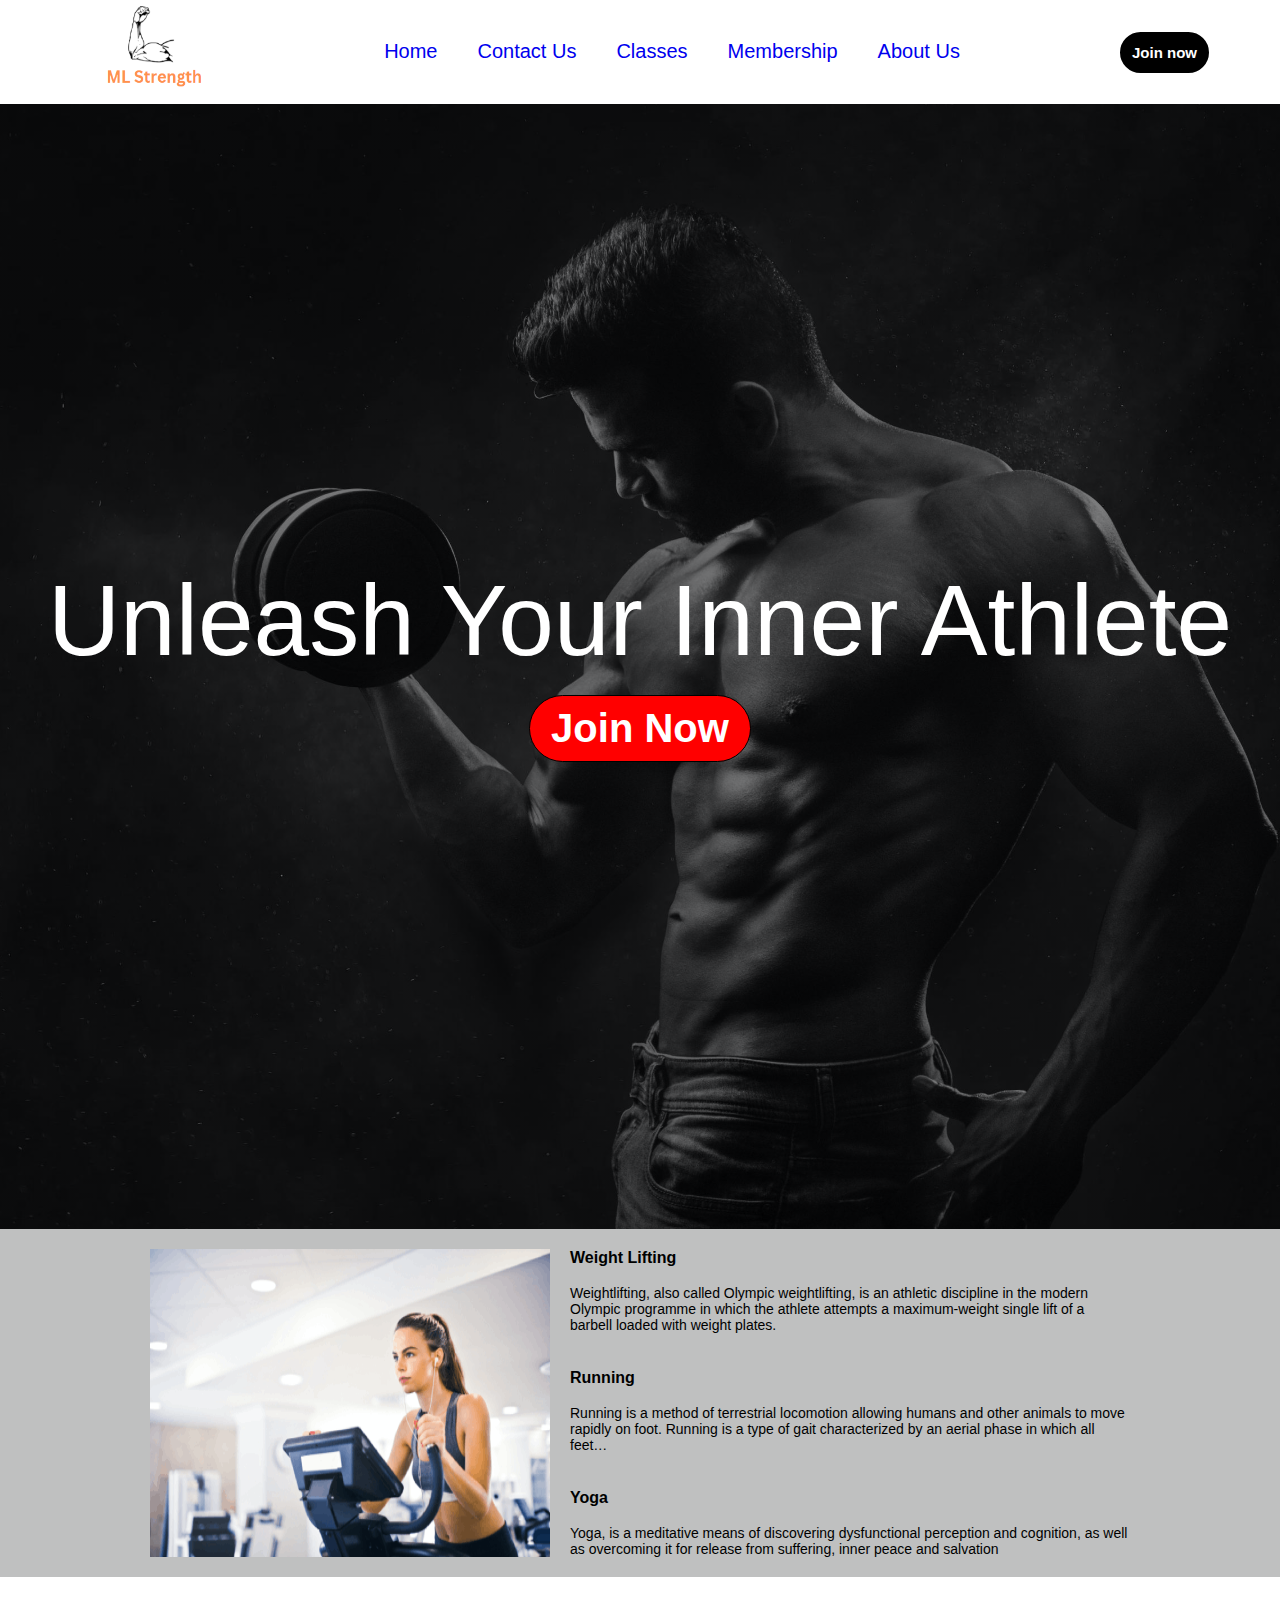
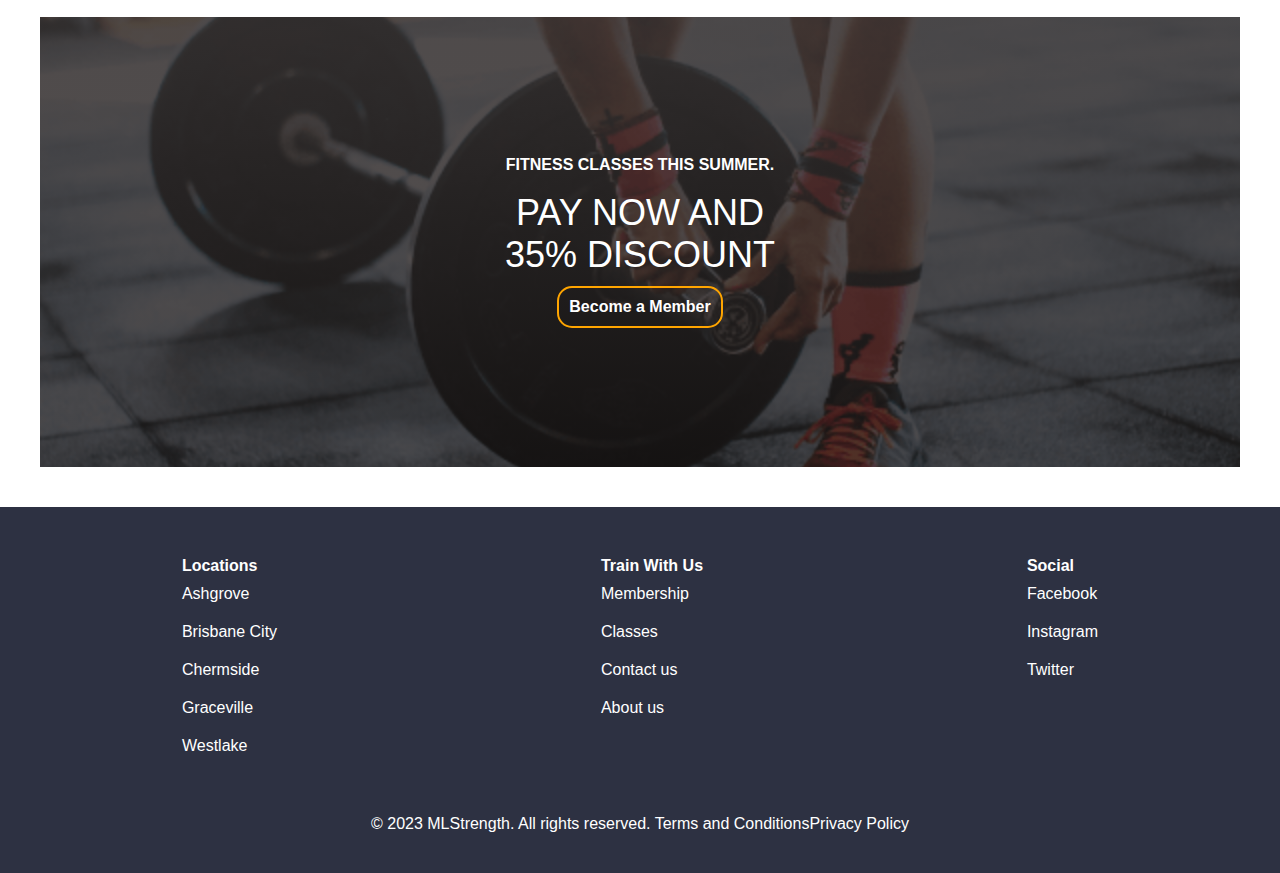
<file: index.html>
<!DOCTYPE html>
<html lang="en">

<head>
    <meta charset="UTF-8">
    <meta name="viewport" content="width=device-width, initial-scale=1.0">
    <link rel="stylesheet" href="/css/prefixed.css">
    <title>ML Strength - Home Page</title>
</head>

<body>
    <header>
        <script src="components/menu.js"></script>
    </header>
    <main>
        <section class="img-section">
            <span>Unleash Your Inner Athlete</span>
            <a href="/html/membership.html" class="join-now-button">Join Now</a>
        </section>
        <section class="feature-section">
            <img src="images/Cardio.png" alt="Image of a member doing cardio on machine">
            <section class="feature-info">
                <h2>Weight Lifting</h2>
                <br>
                <p>Weightlifting, also called Olympic weightlifting, is an athletic discipline in the modern Olympic
                    programme in which the athlete attempts a maximum-weight single lift of a barbell loaded with weight
                    plates.</p>
                <br>
                <br>
                <h2>Running</h2>
                <br>
                <p>Running is a method of terrestrial locomotion allowing humans and other animals to move rapidly on
                    foot. Running is a type of gait characterized by an aerial phase in which all feet…</p>
                <br>
                <br>
                <h2>Yoga</h2>
                <br>
                <p>Yoga, is a meditative means of discovering dysfunctional perception and cognition, as well as
                    overcoming it for release from suffering, inner peace and salvation</p>
            </section>
        </section>
        <section class="membership-section">
            <section class="membership-container">
                <h2>FITNESS CLASSES THIS SUMMER.</h2>
                <br>
                <span>PAY NOW AND</span>
                <span>35% DISCOUNT</span>
                <a href="/html/membership.html">Become a Member</a>
            </section>
        </section>
    </main>
    <footer>
        <script src="components/footer.js"></script>
    </footer>
</body>

</html>
</file>
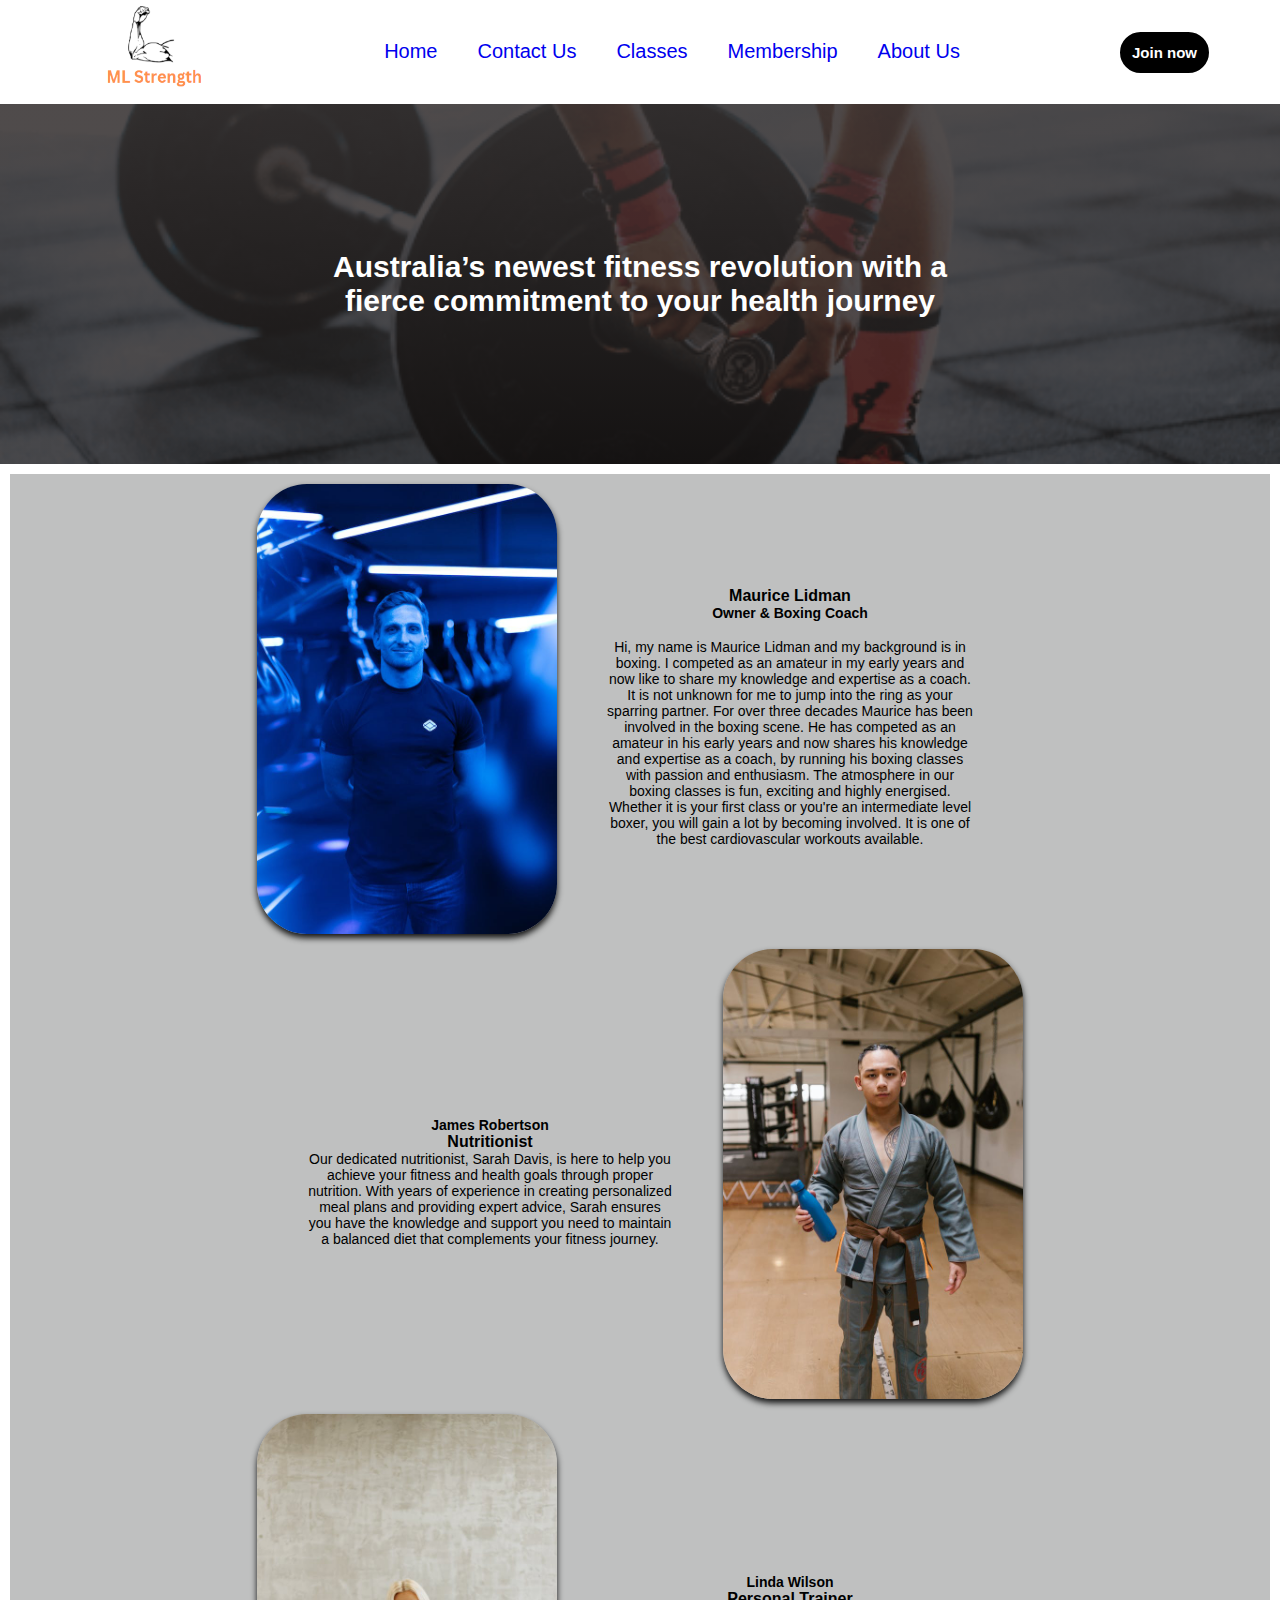
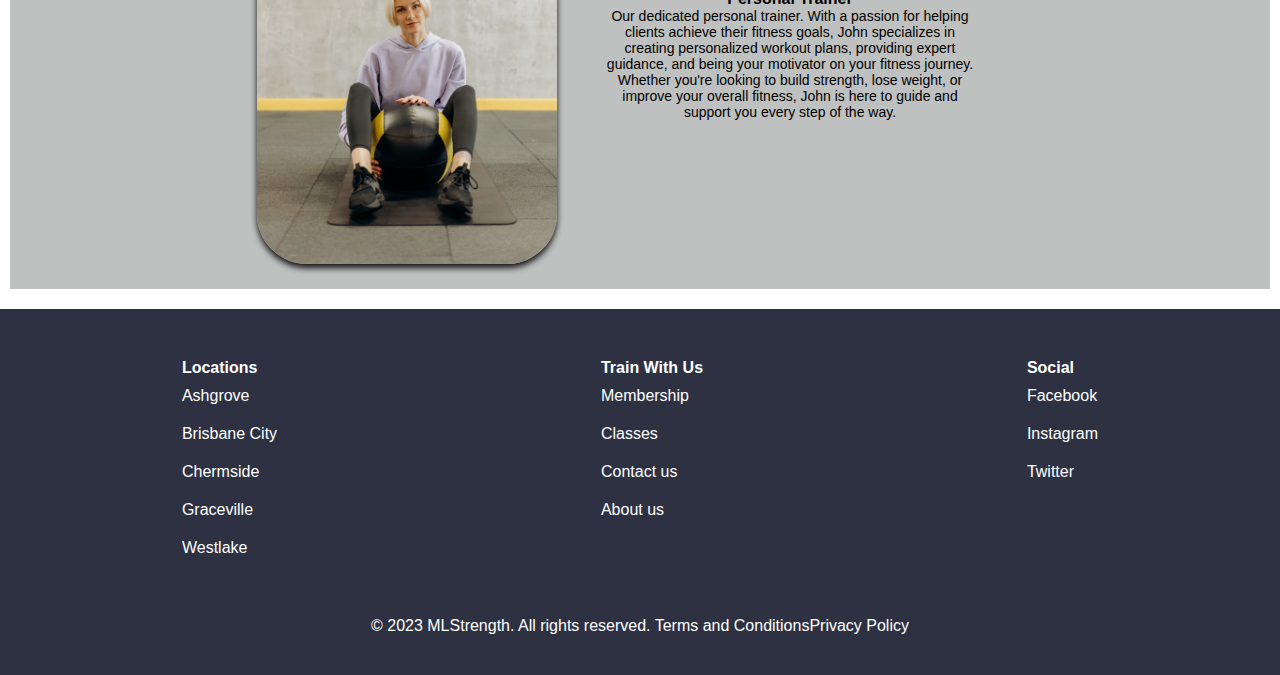
<file: html/aboutus.html>
<!DOCTYPE html>
<html lang="en">

<head>
    <meta charset="UTF-8">
    <meta name="viewport" content="width=device-width, initial-scale=1.0">
    <link rel="stylesheet" href="/css/prefixed.css">
    <title>About Us</title>
</head>

<body>
    <header>
        <script src="../components/menu.js"></script>
    </header>
    <main>
        <section class="aboutus-head">
            <span>Australia’s newest fitness revolution with a <br>
                fierce commitment to your health journey</span>
        </section>
        <section class="trainers">
            <article>
                <img src="../images/trainer.jpg" alt="Image of the Owner of the ML Strength">
                <section>
                    <h2>Maurice Lidman</h2>
                    <h3>Owner & Boxing Coach</h3><br>
                    <p>Hi, my name is Maurice Lidman and my background is in boxing.
                        I competed as an amateur in my early years and now like to share my
                        knowledge and expertise as a coach. It is not unknown for me to jump
                        into the ring as your sparring partner.
                        For over three decades Maurice has been involved in the boxing scene.
                        He has competed as an amateur in his early years and now shares his
                        knowledge and expertise as a coach, by running his boxing classes with
                        passion and enthusiasm.

                        The atmosphere in our boxing classes is fun, exciting and highly energised.

                        Whether it is your first class or you're an intermediate level boxer, you
                        will gain a lot by becoming involved. It is one of the best cardiovascular
                        workouts available.
                    </p>
                </section>
            </article>
            <article class="card2 reverse-this">
                <section>
                    <h3>James Robertson</h3>
                    <h4>Nutritionist</h4>
                    <p>Our dedicated nutritionist, Sarah Davis, is here to help you achieve your fitness and health
                        goals through proper nutrition. With years of experience in creating personalized meal plans and
                        providing expert advice, Sarah ensures you have the knowledge and support you need to maintain a
                        balanced diet that complements your fitness journey.</p>
                </section>
                <img src="../images/trainer2.jpg" alt="Image of a nutritionist at ML Strength named James Robertson">
            </article>
            <article class="card2">
                <img src="../images/trainer3.jpg" alt="Image of a Personal Trainer at ML Strength named Linda Wilson">
                <section>
                    <h3>Linda Wilson</h3>
                    <h4>Personal Trainer</h4>
                    <p>Our dedicated personal trainer. With a passion for helping clients achieve their fitness goals,
                        John specializes in creating personalized workout plans, providing expert guidance, and being
                        your motivator on your fitness journey. Whether you're looking to build strength, lose weight,
                        or improve your overall fitness, John is here to guide and support you every step of the way.
                    </p>
                </section>
            </article>
        </section>
    </main>
    <footer>
        <script src="../components/footer.js"></script>

    </footer>
</body>

</html>
</file>
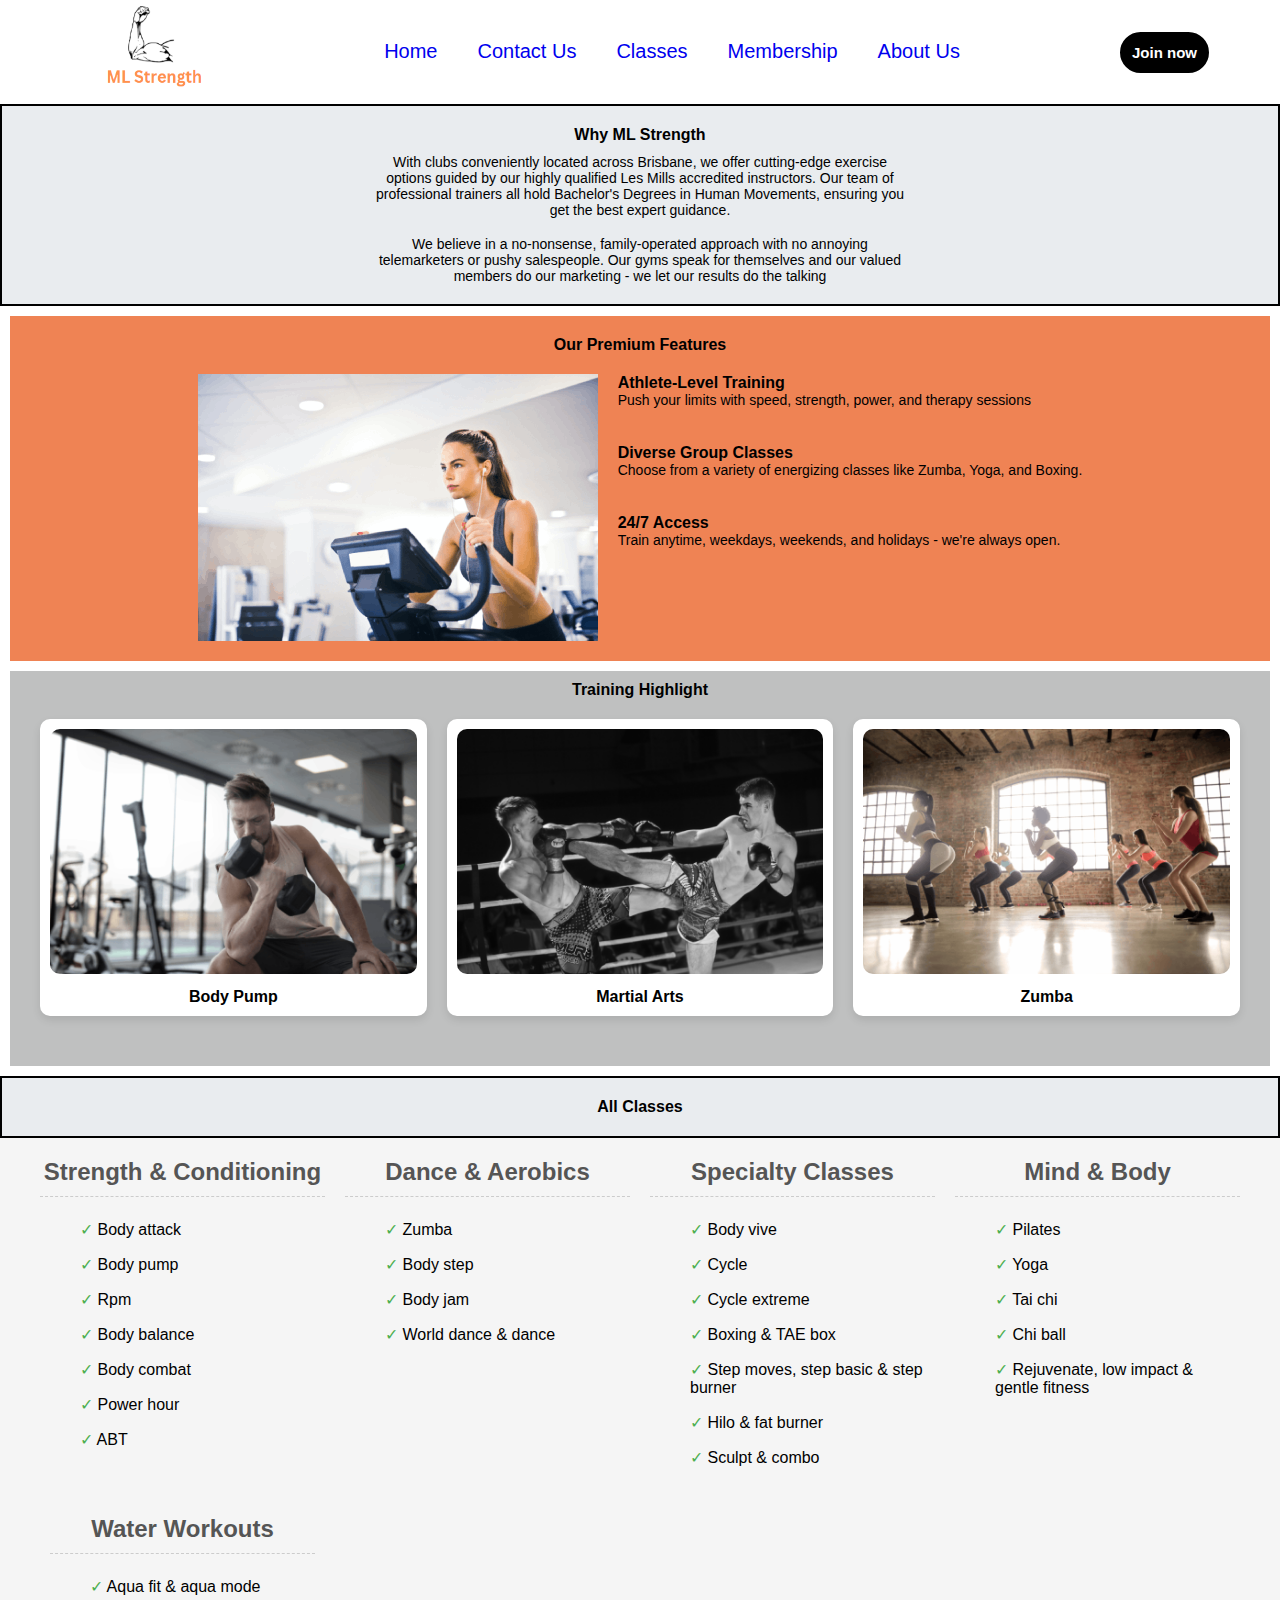
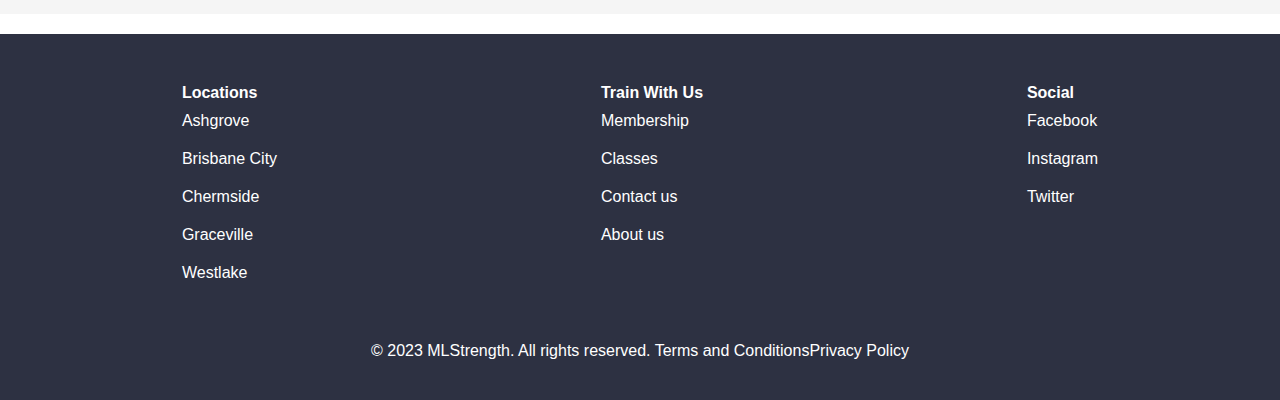
<file: html/classes.html>
<!DOCTYPE html>
<html lang="en">

<head>
    <meta charset="UTF-8">
    <meta name="viewport" content="width=device-width, initial-scale=1.0">
    <link rel="stylesheet" href="/css/prefixed.css">
    <title>ML Strength - Classes</title>
</head>

<body>
    <header>
        <script src="../components/menu.js"></script>
    </header>
    <main>
        <section class="classes-heading">
            <h2>Why ML Strength</h2>
            <article class="classes-para">
                <p>
                    With clubs conveniently located across Brisbane, we offer
                    cutting-edge exercise options guided by our highly qualified
                    Les Mills accredited instructors. Our team of professional
                    trainers all hold Bachelor's Degrees in Human Movements,
                    ensuring you get the best expert guidance.
                </p>
                <br>
                <p>
                    We believe in a no-nonsense, family-operated approach
                    with no annoying telemarketers or pushy salespeople.
                    Our gyms speak for themselves and our valued members
                    do our marketing - we let our results do the talking
                </p>
            </article>
        </section>
        <!-- Our premium features -->
        <section class="premium">
            <h2 class="heading2">Our Premium Features</h2>
            <section class="premium_feature_container">
                <img src="../images/Cardio.png" alt="Image of a member doing cardio on machine">
                <section class="feature-content">
                    <h2>Athlete-Level Training</h2>
                    <p>Push your limits with speed, strength,
                        power, and therapy sessions
                    </p>
                    <br>
                    <br>
                    <h2>Diverse Group Classes</h2>
                    <p>Choose from a variety of energizing
                        classes like Zumba, Yoga, and Boxing.
                    </p>
                    <br>
                    <br>
                    <h2>24/7 Access</h2>
                    <p>Train anytime, weekdays, weekends,
                        and holidays - we're always open.
                    </p>
                </section>
            </section>
        </section>
        <!--Classes we offer -->
        <section class="features">
            <h2 class="heading2">Training Highlight</h2>
            <section class="feature-container">
                <section class="card">
                    <img src="../images/body_pump.png" alt="Image of members of ML Strength during Body Pump Classes">
                    <h2>Body Pump</h2>
                </section>
                <section class="card">
                    <img src="../images/martial_arts.png" alt="Image of members of ML Strength Martial Arts Classes">
                    <h2>Martial Arts</h2>
                </section>
                <section class="card">
                    <img src="../images/zumba.png" alt="Image of members of ML Strength during Zumba Classes">
                    <h2>Zumba</h2>
                </section>
            </section>
        </section>
        <!-- All other classes  -->
        <section class="all-classes-container">
            <section class="all-classes-h2">
                <h2>All Classes</h2>
            </section>
            <section class="all-classes">
                <section>
                    <h2>Strength & Conditioning</h2>
                    <ul>
                        <li>Body attack</li>
                        <li>Body pump</li>
                        <li>Rpm</li>
                        <li>Body balance</li>
                        <li>Body combat</li>
                        <li>Power hour</li>
                        <li>ABT</li>
                    </ul>
                </section>

                <section>
                    <h2>Dance & Aerobics</h2>
                    <ul>
                        <li>Zumba</li>
                        <li>Body step</li>
                        <li>Body jam</li>
                        <li>World dance & dance</li>
                    </ul>
                </section>

                <section>
                    <h2>Specialty Classes</h2>
                    <ul>
                        <li>Body vive</li>
                        <li>Cycle</li>
                        <li>Cycle extreme</li>
                        <li>Boxing & TAE box</li>
                        <li>Step moves, step basic & step burner</li>
                        <li>Hilo & fat burner</li>
                        <li>Sculpt & combo</li>
                    </ul>
                </section>

                <section>
                    <h2>Mind & Body</h2>
                    <ul>
                        <li>Pilates</li>
                        <li>Yoga</li>
                        <li>Tai chi</li>
                        <li>Chi ball</li>
                        <li>Rejuvenate, low impact & gentle fitness</li>
                    </ul>
                </section>

                <aside>
                    <h2>Water Workouts</h2>
                    <ul>
                        <li>Aqua fit & aqua mode</li>
                    </ul>
                </aside>
            </section>
        </section>


    </main>
    <footer>
        <script src="../components/footer.js"></script>
    </footer>
</body>

</html>
</file>
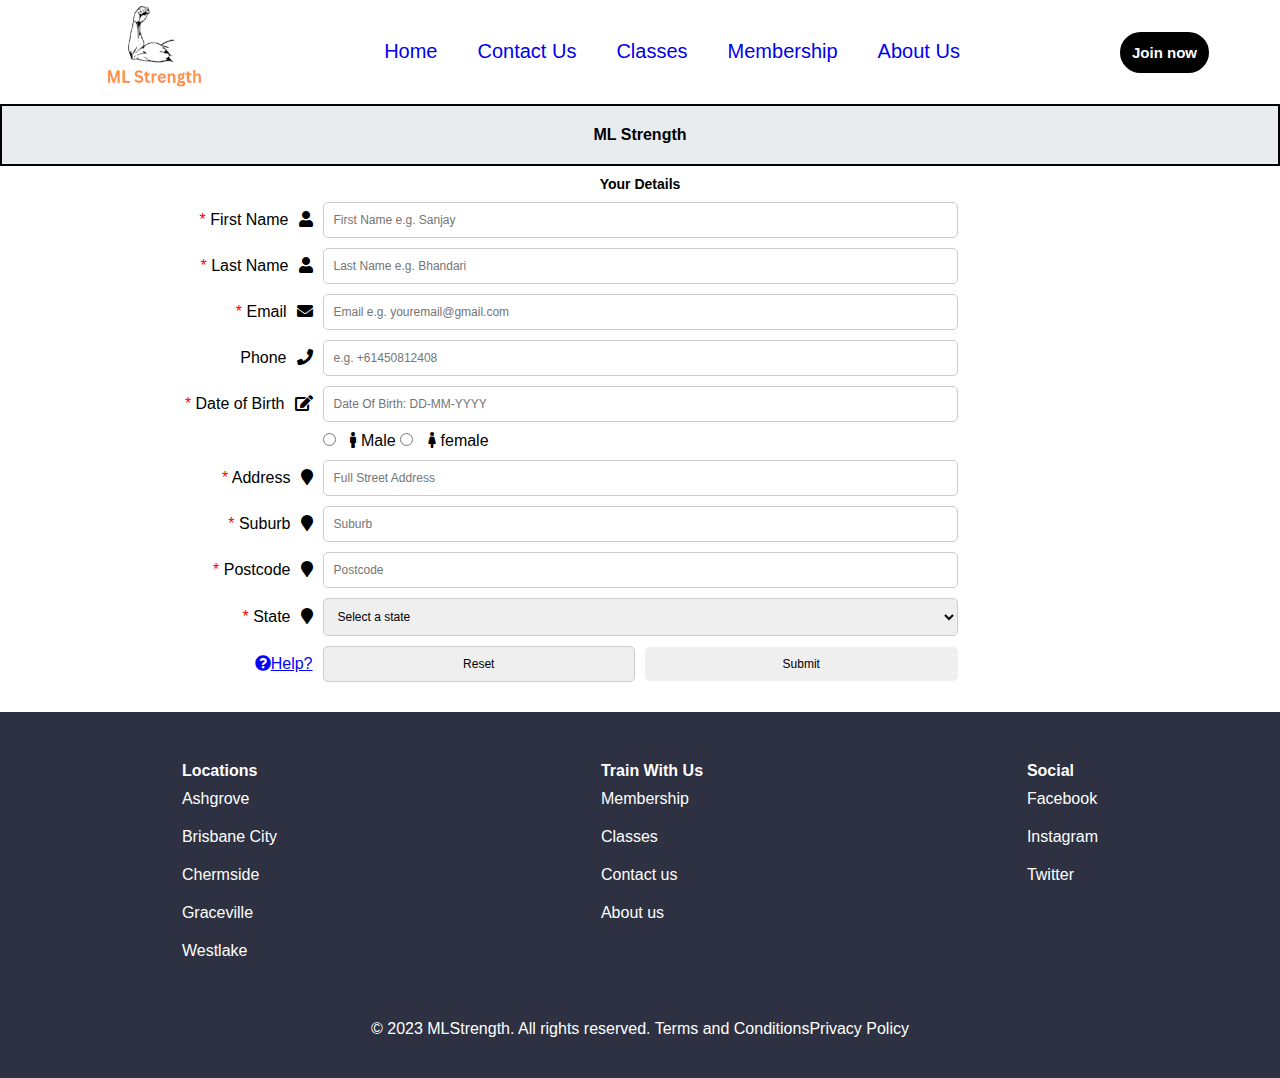
<file: html/membership.html>
<!DOCTYPE html>
<html lang="en">

<head>
    <meta charset="UTF-8">
    <link rel="stylesheet" href="https://cdnjs.cloudflare.com/ajax/libs/font-awesome/5.15.3/css/all.min.css">
    <meta name="viewport" content="width=device-width, initial-scale=1.0">
    <link rel="stylesheet" href="/css/prefixed.css">
    <title>Contact US</title>
</head>

<body>
    <header>
        <script src="../components/menu.js"></script>
    </header>
    <main>
        <section class="membership-form-section">
            <h2>ML Strength</h2>
        </section>
        <section class="membership-form">
            <h3>Your Details</h3>
            <form class="form-grid-1" action="post">
                <label for="first_name" class="required-label">
                    <span class="hidden-for-mobile-view">First Name</span><i class="fas fa-user"></i>
                </label>
                <input name="first_name" id="first_name" type="text" required placeholder="First Name e.g. Sanjay"
                    pattern="^[A-Z]{1}[A-Za-z'\- ]+$" maxlength="70">
                <span class="error-message"><i class="fas fa-exclamation-circle"></i> Invalid First Name - Name Should
                    start with an Upper case letter and should
                    be alphabets only</span>

                    <label for="last_name" class="required-label">
                        <span class="hidden-for-mobile-view">Last Name</span><i class="fas fa-user"></i>
                    </label>
                <input name="last_name" id="last_name" type="text" required placeholder="Last Name e.g. Bhandari"
                    pattern="^[A-Z]{1}[A-Za-z'\- ]+$" maxlength="70">
                <span class="error-message"><i class="fas fa-exclamation-circle"></i>Invalid Last Name - Name Should
                    start with an Upper case letter and should
                    be alphabets only</span>

                    <label for="email" class="required-label">
                        <span class="hidden-for-mobile-view">Email</span><i class="fas fa-envelope"></i>
                    </label>
                <input name="email" id="email" type="email" required placeholder="Email e.g. youremail@gmail.com"
                    pattern="^([a-zA-Z0-9_\-\.]+)@([a-zA-Z0-9_\-\.]+)\.([a-zA-Z]{2,5})$" maxlength="150">
                <span class="error-message"><i class="fas fa-exclamation-circle"></i>Please Enter valid email</span>

                <label for="phone">
                    <span class="hidden-for-mobile-view">Phone</span><i class="fas fa-phone hidden-for-mobile-view"></i>
                </label>
                <input name="phone" class="hidden-for-mobile-view" id="phone" type="tel" placeholder="e.g. +61450812408" 
                    pattern="^(\+?\(61\)|\(\+?61\)|\+?61|\(0[1-9]\)|0[1-9])?( ?-?[0-9]){7,9}$">
                <span class="error-message"><i class="fas fa-exclamation-circle"></i>Phone Number must be numbers only
                    starting with +61 0r 04</span>

                    <label for="subject" class="required-label">
                        <span class="hidden-for-mobile-view">Date of Birth</span><i class="fas fa-edit"></i>
                    </label>
                <input name="subject" id="subject" type="text" placeholder="Date Of Birth: DD-MM-YYYY" required
                    pattern="^(3[01]|[12][0-9]|0?[1-9])(\/|-)(1[0-2]|0?[1-9])\2([0-9]{2})?[0-9]{2}$">
                <span class="error-message"><i class="fas fa-exclamation-circle"></i>Follow this pattern :
                    DD-MM-YYYY</span>
                    
                <section class="gender">
                    <input type="radio" name="gender" id="male" required>
                    <label for="male"><i class="fas fa-male"></i>Male</label>

                    <input type="radio" name="gender" id="female" required>
                    <label for="female"><i class="fas fa-female"></i>female</label>
                </section>
                <label for="address" class="required-label">
                    <span class="hidden-for-mobile-view">Address</span><i class="fas fa-map-marker"></i>
                </label>
                <input type="text" name="address" id="address" placeholder="Full Street Address"
                    pattern="^[A-Za-z0-9\s,\-\/]*$" required>
                <span class="error-message"><i class="fas fa-exclamation-circle"></i>No special character allowed</span>

                <label for="suburb" class="required-label">
                    <span class="hidden-for-mobile-view">Suburb</span><i class="fas fa-map-marker"></i>
                </label>
                <input type="text" name="suburb" id="suburb" placeholder="Suburb" pattern="^[A-Za-z0-9\s]*$" required>
                <span class="error-message"><i class="fas fa-exclamation-circle"></i>No special character allowed</span>

                <label for="postcode" class="required-label">
                    <span class="hidden-for-mobile-view">Postcode</span><i class="fas fa-map-marker"></i>
                </label>
                <input type="text" name="postcode" id="postcode" placeholder="Postcode" pattern="^\d{4}$" required>
                <span class="error-message"><i class="fas fa-exclamation-circle"></i>Should be numbers only and 4 digits</span>

                <label for="state" class="required-label">
                    <span class="hidden-for-mobile-view">State</span><i class="fas fa-map-marker"></i>
                </label>
                <select name="state" id="state" required>
                    <option value="" disabled selected>Select a state</option>
                    <option value="ACT">Australian Capital Territory (ACT)</option>
                    <option value="NSW">New South Wales (NSW)</option>
                    <option value="NT">Northern Territory (NT)</option>
                    <option value="QLD">Queensland (QLD)</option>
                    <option value="SA">South Australia (SA)</option>
                    <option value="TAS">Tasmania (TAS)</option>
                    <option value="VIC">Victoria (VIC)</option>
                    <option value="WA">Western Australia (WA)</option>
                </select>
                <span id="help-button"><i class="fas fa-question-circle"></i>Help?</span>
                <input type="reset" value="Reset" id="reset-button">
                <input type="submit" value="Submit" id="submit-button">
                <video controls id="help-video">
                    <source src="../images/videoAI.mp4" type="video/webm" />
                    <source src="../images/videoAI.mp4" type="video/mp4" />
                  </video>
            </form>
        </section>
        
    </main>
    <footer>
        <script src="../components/footer.js"></script>
    </footer>
</body>

</html>
</file>
<file: css/prefixed.css>
/*
* Prefixed by https://autoprefixer.github.io
* PostCSS: v8.4.14,
* Autoprefixer: v10.4.7
* Browsers: last 4 version
*/

* {
    margin: 0;
    border: 0;
    list-style-type: none;
    text-decoration: none;
    font-family: 'Arial', sans-serif;

}
h1{
    font-size: 18px
}
h2{
    font-size: 16px
}
h3{
    font-size: 14px;
}
p{
    font-size: 14px;
}

/* ..............toggle menu */
#burger-menu {
    display: none;
}

#burger-menu-toggle:checked+#burger-menu {
    display: -webkit-box;
    display: -ms-flexbox;
    display: flex;
    -webkit-box-orient: vertical;
    -webkit-box-direction: normal;
        -ms-flex-direction: column;
            flex-direction: column;
    -webkit-box-align: center;
        -ms-flex-align: center;
            align-items: center;
    background-color: #ef8354;
    padding: 10px;
}

#burger-menu>a {
    padding: 0.5em;
    color: white;
    font-size: 20px;
}

#burger-menu>a:hover {
    background-color: #1971c2;

}

#burger-menu-toggle {
    display: none;
}

#mobile-view {
    display: -webkit-box;
    display: -ms-flexbox;
    display: flex;
    -webkit-box-pack: justify;
        -ms-flex-pack: justify;
            justify-content: space-between;
    -webkit-box-align: center;
        -ms-flex-align: center;
            align-items: center;
}

#mobile-view>label {
    padding: 15px;
}



@media screen and (min-width:950px) {
    #mobile-view,#burger-menu-overlay {
        display: none;
    }
}

@media screen and (min-width:250px) and (max-width:949px) {
    #wide-view {
        display: none;
    }

}

.menu {
    display: -webkit-box;
    display: -ms-flexbox;
    display: flex;
    -webkit-box-pack: center;
        -ms-flex-pack: center;
            justify-content: center;
    -webkit-box-align: center;
        -ms-flex-align: center;
            align-items: center;
    -ms-flex-wrap: wrap;
        flex-wrap: wrap;
}

.header_menu {
    display: -webkit-box;
    display: -ms-flexbox;
    display: flex;
    gap: 40px;
    -webkit-box-align: center;
        -ms-flex-align: center;
            align-items: center;
    -webkit-box-pack: center;
        -ms-flex-pack: center;
            justify-content: center;
    width: 70%;
    -ms-flex-wrap: wrap;
        flex-wrap: wrap;

}

.menu-items {
    font-size: 20px;

}

.btn {
    font-size: 15px;
    border: 2px solid black;
    border-radius: 50px;
    padding: 10px;
    background-color: black;
    color: white;
    font-weight: bold;
}

.logo {
    width: 153px;
    height: 100px
}

.img-section {
    background-image: -webkit-gradient(linear, left top, left bottom, from(rgba(0, 0, 0, 0.5)), to(rgba(0, 0, 0, 0.5))), url(/images/home.jpg);
    background-image: -o-linear-gradient(rgba(0, 0, 0, 0.5), rgba(0, 0, 0, 0.5)), url(/images/home.jpg);
    background-image: linear-gradient(rgba(0, 0, 0, 0.5), rgba(0, 0, 0, 0.5)), url(/images/home.jpg);
    width: 100%;
    height: 125vh;
    background-position: center;
    background-repeat: no-repeat;
    background-size: cover;
    display: -ms-grid;
    display: grid;
    -ms-grid-columns: 1fr;
    grid-template-columns: 1fr;
    -ms-grid-rows: (1fr)[12];
    grid-template-rows: repeat(12, 1fr);
    -webkit-box-pack: center;
        -ms-flex-pack: center;
            justify-content: center;
    -webkit-box-align: center;
        -ms-flex-align: center;
            align-items: center;
    text-align: center;
}

.img-section > *:nth-child(1) {
    -ms-grid-row: 1;
    -ms-grid-column: 1;
}

.img-section > *:nth-child(2) {
    -ms-grid-row: 2;
    -ms-grid-column: 1;
}

.img-section > *:nth-child(3) {
    -ms-grid-row: 3;
    -ms-grid-column: 1;
}

.img-section > *:nth-child(4) {
    -ms-grid-row: 4;
    -ms-grid-column: 1;
}

.img-section > *:nth-child(5) {
    -ms-grid-row: 5;
    -ms-grid-column: 1;
}

.img-section > *:nth-child(6) {
    -ms-grid-row: 6;
    -ms-grid-column: 1;
}

.img-section > *:nth-child(7) {
    -ms-grid-row: 7;
    -ms-grid-column: 1;
}

.img-section > *:nth-child(8) {
    -ms-grid-row: 8;
    -ms-grid-column: 1;
}

.img-section > *:nth-child(9) {
    -ms-grid-row: 9;
    -ms-grid-column: 1;
}

.img-section > *:nth-child(10) {
    -ms-grid-row: 10;
    -ms-grid-column: 1;
}

.img-section > *:nth-child(11) {
    -ms-grid-row: 11;
    -ms-grid-column: 1;
}

.img-section > *:nth-child(12) {
    -ms-grid-row: 12;
    -ms-grid-column: 1;
}



.img-section span {
    color: white;
    -ms-grid-row: 6;
        grid-row-start: 6;
    font-size: 100px;
}

.img-section a:hover {
    background-color: rgb(203, 54, 54);
}

.img-section a {
    -ms-grid-row: 7;
        grid-row-start: 7;
    color: white;
    margin-top: 10px;
    font-size: 40px;
    font-weight: bold;
    border: 1px solid black;
    border-radius: 50px;
    background-color: red;
    cursor: pointer;
    padding: 10px;
    width: 200px;
    -ms-grid-column-align: center;
        justify-self: center;

}

.feature-section {
    display: -webkit-box;
    display: -ms-flexbox;
    display: flex;
    -webkit-box-pack: center;
        -ms-flex-pack: center;
            justify-content: center;
    gap: 20px;
    padding-top: 20px;
    background-color: #bfc0c0;
    padding: 20px;
}

.membership-section {
    background-color: #ffffff;
    margin: 40px;
}

.membership-container {
    color: white;
    background-image: -webkit-gradient(linear, left top, left bottom, from(rgba(53, 48, 48, 0.87)), to(rgba(23, 17, 17, 0.744))), url(/images/membership_background.png);
    background-image: -o-linear-gradient(rgba(53, 48, 48, 0.87), rgba(23, 17, 17, 0.744)), url(/images/membership_background.png);
    background-image: linear-gradient(rgba(53, 48, 48, 0.87), rgba(23, 17, 17, 0.744)), url(/images/membership_background.png);
    min-height: 50vh;
    background-repeat: no-repeat;
    background-position: center;
    background-size: cover;
    -webkit-box-align: center;
        -ms-flex-align: center;
            align-items: center;
    display: -webkit-box;
    display: -ms-flexbox;
    display: flex;
    -webkit-box-orient: vertical;
    -webkit-box-direction: normal;
        -ms-flex-direction: column;
            flex-direction: column;
    -webkit-box-pack: center;
        -ms-flex-pack: center;
            justify-content: center;
    text-align: left;
}

.membership-container span {
    color: white;
    font-size: 36px;
}

.membership-container a {
    color: white;
    padding: 10px;
    font-weight: bold;
    border: 2px solid orange;
    margin-top: 10px;
    border-radius: 15px;
}

footer {
    min-height: 40vh;
    background-color: #2d3142;
    color: white;
}

.footer-content {
    margin: 20px;
    display: -webkit-box;
    display: -ms-flexbox;
    display: flex;
    -ms-flex-pack: distribute;
        justify-content: space-around;
}

footer section {
    margin-top: 50px;
}

.footer-ul {
    margin-left: -40px;
}

.footer-ul li {
    padding-top: 10px;
    padding-bottom: 10px;
}

footer .copyright {
    text-align: center;
    padding-bottom: 40px;
}

/* ........................................Classes page */
.classes-heading {
    border: 2px solid black;
    text-align: center;
    padding: 20px;
    background-color: #e9ecef;
    text-align: center;
    display: -ms-grid;
    display: grid;
    -ms-grid-columns: 1fr 1fr 1fr 1fr 1fr 1fr 1fr;
    grid-template-columns: 1fr 1fr 1fr 1fr 1fr 1fr 1fr;
}

.classes-heading h2 {
    -ms-grid-column: 3;
    -ms-grid-column-span: 3;
    grid-column: 3/6;
    -ms-grid-column-align: center;
        justify-self: center;
}

.heading2 {
    text-align: center;
}

.classes-heading article {
    padding-top: 10px;
    -ms-grid-column: 3;
    -ms-grid-column-span: 3;
    grid-column: 3/6;
}

.features {
    padding: 10px;
    margin: 10px;
    background-color: #bfc0c0;
}

.feature-container {
    display: -webkit-box;
    display: -ms-flexbox;
    display: flex;
    -webkit-box-align: center;
        -ms-flex-align: center;
            align-items: center;
    gap: 20px;
    -webkit-box-pack: center;
        -ms-flex-pack: center;
            justify-content: center;
    padding: 20px;
}


.card {
    background-color: white;
    border-radius: 10px;
    -webkit-box-shadow: 0 4px 8px rgba(0, 0, 0, 0.1);
            box-shadow: 0 4px 8px rgba(0, 0, 0, 0.1);
    margin-bottom: 20px;
    padding: 10px;
    text-align: center;
}

.card img {
    max-width: 100%;
    height: auto;
    border-radius: 10px;
    margin-bottom: 10px;
}



.premium {
    background-color: #ef8354;
    padding: 20px;
    margin: 10px;
}

.premium_feature_container {
    display: -webkit-box;
    display: -ms-flexbox;
    display: flex;
    -webkit-box-pack: center;
        -ms-flex-pack: center;
            justify-content: center;
    gap: 20px;
    padding-top: 20px;
}

.all-classes-container {
    background-color: #f5f5f5;
}

.all-classes-h2 {
    border: 2px solid black;
    text-align: center;
    padding: 10px;
    background-color: #e9ecef;
    margin-bottom: 10px;
}

.all-classes-container h2 {
    text-align: center;
    font-family: 'Arial', sans-serif;
    padding: 10px;

}

.all-classes {
    font-family: 'Arial', sans-serif;
    display: -ms-grid;
    display: grid;
    grid-template-columns: repeat(auto-fill, minmax(250px, 1fr));
    gap: 20px;
    max-width: 1200px;
    margin: 0 auto;
}

.all-classes h2 {
    font-size: 1.5em;
    color: #555;
    padding: 10px 0;
    border-bottom: 1px dashed #ccc;
    margin-bottom: 15px;
}

.all-classes li {
    padding: 8px 0;
    color: black;
}

.all-classes li::before {
    content: '✓ ';
    color: #4CAF50;
}

.all-classes aside {
    padding: 10px;
    border-radius: 5px;
}

/*  */

/* .................Contact us page */
.contact-us-page {
    border: 2px solid black;
    text-align: center;
    padding: 20px;
    background-color: #e9ecef;
    margin: 10px;
}

.error-message {
    color: red;
    display: block;
    display: none;
    -ms-grid-column: 3;
    -ms-grid-column-span: 9;
    grid-column: 3/12;

}


  input:valid:not(:-moz-placeholder-shown) {
    border: none;
    outline: 2px solid deepskyblue;
    border-radius: 5px;
}


  input:valid:not(:-ms-input-placeholder) {
    border: none;
    outline: 2px solid deepskyblue;
    border-radius: 5px;
}


  input:valid:not(:placeholder-shown) {
    border: none;
    outline: 2px solid deepskyblue;
    border-radius: 5px;
}

/* Targeting the male/female radio buttons */
input[type="radio"]:valid {
    outline: none;
    -webkit-box-shadow: none;
            box-shadow: none;
}

/* Targeting the submit button */
input[type="submit"]:valid {
    outline: none;
    -webkit-box-shadow: none;
            box-shadow: none;
}

input:invalid:not(:-moz-placeholder-shown) {
    border: 1px solid red;

}

input:invalid:not(:-ms-input-placeholder) {
    border: 1px solid red;

}

input:invalid:not(:placeholder-shown) {
    border: 1px solid red;

}

input:invalid:not(:-moz-placeholder-shown)+.error-message {
    display: block;
}

input:invalid:not(:-ms-input-placeholder)+.error-message {
    display: block;
}

input:invalid:not(:placeholder-shown)+.error-message {
    display: block;
}

.form-section {
    display: -ms-grid;
    display: grid;
    -ms-grid-columns: 1fr 10px 1fr 10px 1fr 10px 1fr 10px 1fr 10px 1fr;
    grid-template-columns: 1fr 1fr 1fr 1fr 1fr 1fr;
    padding: 30px;
    gap: 10px;
    background-color: #bfc0c0;
    margin: 10px;
}

.form-section>article {
    background-color: #ef8354;
    -ms-grid-column: 1;
        grid-column-start: 1;
    display: -webkit-box;
    display: -ms-flexbox;
    display: flex;
    -webkit-box-orient: vertical;
    -webkit-box-direction: normal;
        -ms-flex-direction: column;
            flex-direction: column;
    -ms-flex-wrap: wrap;
        flex-wrap: wrap;
    gap: 30px;
    padding: 50px 10px 50px 20px;
}

.form-grid {
    -ms-grid-column: 2;
    -ms-grid-column-span: 5;
    grid-column: 2/7;
    padding: 20px;
    background-color: #ffffff;
    display: -ms-grid;
    display: grid;
    grid-gap: 10px;
    -ms-grid-columns: 1fr 10px 1fr 10px 1fr 10px 1fr 10px 1fr 10px 1fr 10px 1fr 10px 1fr 10px 1fr 10px 1fr 10px 1fr 10px 1fr;
    grid-template-columns: 1fr 1fr 1fr 1fr 1fr 1fr 1fr 1fr 1fr 1fr 1fr 1fr;
    -webkit-box-align: center;
        -ms-flex-align: center;
            align-items: center;
}

.form-grid label {
    -ms-grid-column-align: end;
        justify-self: end;
    -ms-grid-column: 1;
    -ms-grid-column-span: 2;
    grid-column: 1/3;
}

.form-grid input,
textarea,
select {
    -ms-grid-column: 3;
    -ms-grid-column-span: 7;
    grid-column: 3/10;
}

#submit_btn {
    padding: 10px;
    -ms-grid-column: 5;
    -ms-grid-column-span: 2;
    grid-column: 5/7;
}

input[type="text"],
input[type="email"],
input[type="tel"],
select,
input[type="number"],
input[type="date"],
input[type="submit"],
input[type="reset"],
textarea {
    padding: 10px;
    border: 1px solid #ccc;
    border-radius: 5px;
    font-size: 12px;
}

textarea {
    max-width: 500px;
}

#submit_btn {
    width: 150px;
}


/* .............About us page */

.aboutus-head {
    display: -ms-grid;
    display: grid;
    -webkit-box-align: center;
        -ms-flex-align: center;
            align-items: center;
    -webkit-box-pack: center;
        -ms-flex-pack: center;
            justify-content: center;
    color: white;
    min-height: 40vh;
    background-size: cover;
    background-repeat: no-repeat;
    background-image: -webkit-gradient(linear, left top, left bottom, from(rgba(53, 48, 48, 0.87)), to(rgba(23, 17, 17, 0.744))), url(/images/membership_background.png);
    background-image: -o-linear-gradient(rgba(53, 48, 48, 0.87), rgba(23, 17, 17, 0.744)), url(/images/membership_background.png);
    background-image: linear-gradient(rgba(53, 48, 48, 0.87), rgba(23, 17, 17, 0.744)), url(/images/membership_background.png);
    background-position: center;
}

.aboutus-head>span {
    text-align: center;
    font-weight: bold;
    font-size: 30px;

}

.trainers {
    display: -ms-grid;
    display: grid;
    -ms-grid-columns: 1fr 1fr 1fr 1fr 1fr 1fr;
    grid-template-columns: 1fr 1fr 1fr 1fr 1fr 1fr;
    background-color: #bfc0c0;
    text-align: center;
    margin: 10px;
    padding: 10px;
}

.trainers>article {
    -ms-grid-column: 2;
    -ms-grid-column-span: 4;
    grid-column: 2/6;
    display: -webkit-box;
    display: -ms-flexbox;
    display: flex;
    margin: 0px 30px;
}

.trainers>article img {
    height: 450px;
    border-radius: 50px;
    -webkit-box-shadow: 0 4px 6px rgba(0, 0, 0, 0.9);
            box-shadow: 0 4px 6px rgba(0, 0, 0, 0.9);
    margin-bottom: 15px;
}

.trainers>article section {
    -ms-flex-item-align: center;
        -ms-grid-row-align: center;
        align-self: center;
    padding: 50px;
}

/* ...........membership page */
.membership-form-section {
    font-size: 25px;
    border: 2px solid black;
    text-align: center;
    padding: 20px;
    background-color: #e9ecef;
}

.membership-form h3 {
    text-align: center;
    margin: 10px;
}

.form-grid-1 {
    display: -ms-grid;
    display: grid;
    /* background-color: red; */
    -ms-grid-columns: 1fr 10px 1fr 10px 1fr 10px 1fr;
    grid-template-columns: 1fr 1fr 1fr 1fr;
    gap: 10px;
    -webkit-box-align: center;
        -ms-flex-align: center;
            align-items: center;
}

.form-grid-1 label {
    -ms-grid-column: 1;
    -ms-grid-column-span: 1;
    grid-column: 1/2;
    -ms-grid-column-align: end;
        justify-self: end;
}

.form-grid-1 section {
    -ms-grid-column: 2;
    grid-column: 2;
}

.form-grid-1 input,
.form-grid-1 select {
    -ms-grid-column: 2;
    -ms-grid-column-span: 2;
    grid-column: 2/4;
}

.form-grid-1 .error-message {
    -ms-grid-column: 2;
    -ms-grid-column-span: 3;
    grid-column: 2/5;
}

#help-button {
    -ms-grid-column: 1;
    grid-column: 1;
    -ms-grid-column-align: end;
        justify-self: end;
}

#reset-button {
    -ms-grid-column: 2;
    -ms-grid-column-span: 1;
    grid-column: 2/3;
}

#submit-button {
    -ms-grid-column: 3;
    -ms-grid-column-span: 1;
    grid-column: 3/4;
}

#help-video {
    -ms-grid-column-align: stretch;
        justify-self: stretch;
    -ms-grid-column: 2;
    -ms-grid-column-span: 2;
    grid-column: 2/4;
}

#help-button {
    color: blue;
    text-decoration: underline;
    cursor: help;
}

#help-video {
    height: 0;
    -webkit-transition: height 0.3s;
    -o-transition: height 0.3s;
    transition: height 0.3s;
}

#help-button:hover~#help-video,
#help-video:hover {
    height: 300px;
}

.fas {
    margin-left: 10px;
}

.gender .fas {
    margin-right: 5px;
}


/* ....................Index page media queries */
@media only screen and (min-width: 300px) and (max-width: 800px) {
    .img-section {
        height: 60vh;
    }

    .img-section span {
        font-size: 28px;
    }

    .img-section a {
        font-size: 20px;
        width: 100px;
    }

    .feature-section {
        margin: 10px;
        -webkit-box-orient: vertical;
        -webkit-box-direction: normal;
            -ms-flex-direction: column;
                flex-direction: column;
        gap: 10px;
    }

    .feature-img {
        height: auto;
        width: 100%;

    }

    .feature-info {
        margin: 10px;
    }

    .membership-section {
        margin: 12px;
    }

    .membership-container>h2 {
        padding: 10px;
        text-align: center;
    }

    .footer-content {
        -webkit-box-orient: vertical;
        -webkit-box-direction: normal;
            -ms-flex-direction: column;
                flex-direction: column;
        gap: 10px;
    }


}

@media only screen and (min-width: 801px) and (max-width: 1100px) {
    .img-section {
        height: 60vh;
    }

    .img-section span {
        font-size: 40px;
    }

    .img-section a {
        font-size: 35px;
    }

    .feature-section {
        -webkit-box-align: center;
            -ms-flex-align: center;
                align-items: center;
        gap: 10px;
    }

    .feature-info {
        width: 100%;
        margin-right: 10px;
    }
    br{
        display: none;
    }

}
@media screen and (min-width: 1101px ) {
    .feature-section{
        padding: 20px 150px;
    }
    
}

/* ..................Contact us media queries */
@media only screen and (min-width: 300px) and (max-width: 950px) {
    .contact-us-page {
        margin: 0;
        padding: 10px;
    }

    .contact-us-page p br {
        display: none;
    }

    .form-section {
        gap: 0;
        padding: 0;
        margin: 0;

    }

    .form-grid {
        -ms-grid-column: 1;
        -ms-grid-column-span: 6;
        grid-column: 1/7;
        padding: 5px;

    }

    .form-section>article {
        -ms-grid-column: 1;
        -ms-grid-column-span: 6;
        grid-column: 1/7;
    }

    textarea {
        max-width: 220px;
    }

    .form-grid input,
    textarea,
    select {
        -ms-grid-column: 1;
        -ms-grid-column-span: 12;
        grid-column: 1/13;
    }


    .error-message {
        -ms-grid-column: 1;
        -ms-grid-column-span: 12;
        grid-column: 1/13;
        font-size: 10px;
    }

    #submit_btn {
        width: 100px;
    }
}


@media only screen and (min-width: 450px) and (max-width: 698px) {

    .form-grid input,
    textarea,
    select {
        -ms-grid-column: 1;
        -ms-grid-column-span: 12;
        grid-column: 1/13;
    }

    .error-message {
        font-size: 12px;
        -ms-grid-column: 3;
        -ms-grid-column-span: 10;
        grid-column: 3/13;
    }

}

@media only screen and (min-width: 699px) and (max-width: 910px) {
    .form-grid {
        padding: 15px;
    }

    .form-grid label {
        -ms-grid-column-align: end;
            justify-self: end;
        -ms-grid-column: 1;
        -ms-grid-column-span: 2;
        grid-column: 1/3;
    }

    .form-grid input,
    textarea,
    select {
        -ms-grid-column: 3;
        -ms-grid-column-span: 9;
        grid-column: 3/12;
    }

    .error-message {
        -ms-grid-column: 3;
        -ms-grid-column-span: 10;
        grid-column: 3/13;
        font-size: 12px;
    }

    #submit_btn {
        width: 150px;
    }
}

@media only screen and (min-width: 851px) and (max-width: 1100px) {

    .form-grid input,
    textarea,
    select {
        -ms-grid-column: 3;
        -ms-grid-column-span: 9;
        grid-column: 3/12;
    }

    .error-message {
        font-size: 12px;
    }


}

/* .........Classes page media queries */
@media only screen and (min-width: 200px) and (max-width: 700px) {
    .classes-heading {
        display: block;
    }

    .premium_feature_container {
        -webkit-box-orient: vertical;
        -webkit-box-direction: normal;
            -ms-flex-direction: column;
                flex-direction: column;
    }

    .features {
        margin: 0px;
    }

    .premium {
        margin: 0;
    }
    .feature-container{
        -webkit-box-orient: vertical;
        -webkit-box-direction: normal;
            -ms-flex-direction: column;
                flex-direction: column;
    }


}

/* Media queries for Membership */
@media only screen and (min-width: 300px) and (max-width: 699px) {
    .form-grid-1 {
        -ms-grid-columns: 1fr 5px 1fr 5px 1fr 5px 1fr 5px 1fr 5px 1fr 5px 1fr 5px 1fr 5px 1fr 5px 1fr 5px 1fr 5px 1fr;
        grid-template-columns: 1fr 1fr 1fr 1fr 1fr 1fr 1fr 1fr 1fr 1fr 1fr 1fr;
        gap: 5px;
        padding: 10px;
    }

    .form-grid-1 label i {
        margin: 10px;

    }

    .form-grid-1 input,
    .form-grid-1 select {
        width: 100%;
        -ms-grid-column: 2;
        -ms-grid-column-span: 10;
        grid-column: 2/12;
    }

    .form-grid-1 section {
        -ms-grid-column: 2;
        -ms-grid-column-span: 10;
        grid-column: 2/12;
        padding: 5px;
    }

    .form-grid-1 input[type="text"],
    .form-grid-1 input[type="email"],
    .form-grid-1 input[type="tel"],
    .form-grid-1 select,
    .form-grid-1 input[type="number"],
    .form-grid-1 input[type="date"],
    .form-grid-1 input[type="submit"],
    .form-grid-1 input[type="reset"],
    .form-grid-1 textarea {
        margin: 5px 0px;
    }

    .hidden-for-mobile-view {
        display: none;
    }

    .required-label::before {
        display: none;
    }

    #help-video {
        -ms-grid-column: 2;
        -ms-grid-column-span: 10;
        grid-column: 2/12;
    }

    .form-grid-1 .error-message {
        -ms-grid-column: 2;
        -ms-grid-column-span: 11;
        grid-column: 2/13;
        font-size: 13px;
        margin: 5px 0px;
    }

    #male,
    #female {
        width: 10%;
    }

    #female {
        margin-left: 10px;
    }

    #reset-button {
        -ms-grid-column: 4;
        -ms-grid-column-span: 3;
        grid-column: 4/7;
    }

    #submit-button {
        -ms-grid-column: 7;
        -ms-grid-column-span: 3;
        grid-column: 7/10;
    }

    #help-button {
        -ms-grid-column: 1;
        -ms-grid-column-span: 2;
        grid-column: 1/3;
    }
}

@media only screen and (min-width: 430px) and (max-width: 699px) {}

/* ........media queries for about us page */
@media only screen and (min-width: 300px) and (max-width: 699px) {
    .aboutus-head>span {
        font-size: 15px;
    }

    .trainers {
        margin: 0;
        display: block;
    }

    .trainers>section {
        padding: 5px;
        -ms-grid-column-align: center;
            justify-self: center;
    }

    .trainers>article {
        -webkit-box-orient: vertical;
        -webkit-box-direction: normal;
            -ms-flex-direction: column;
                flex-direction: column;
        -webkit-box-pack: center;
            -ms-flex-pack: center;
                justify-content: center;
        -webkit-box-align: center;
            -ms-flex-align: center;
                align-items: center;
    }

    .trainers>article section {
        padding: 0;
        padding-bottom: 10px;
    }
}

@media only screen and (min-width: 700px) and (max-width: 1000px) {
    .trainers>article {
        -ms-flex-pack: distribute;
            justify-content: space-around;
        -ms-grid-column: 1;
        -ms-grid-column-span: 6;
        grid-column: 1/7;

    }

    .trainers>article section {
        padding: 20px;
    }
}


.required-label::before {
    content: "*";
    color: red;
    margin-left: 4px;
}



.menu-items:hover {
    text-decoration: none;
    color: #ff6600;
    border-color: black;

}

/* Add a smooth transition for the underline effect */
.menu-items::after {
    content: '';
    display: block;
    width: 0;
    border-bottom: 2px solid #ff6600;
    /* Initial underline color */
    -webkit-transition: width 0.5s;
    -o-transition: width 0.5s;
    transition: width 0.5s;
    /* Transition width for underline */
}

.menu-items:hover::after {
    width: 100%;
}

input:focus {
    outline: 2px solid blue;
    background-color: #e8f4ff;
}
</file>
